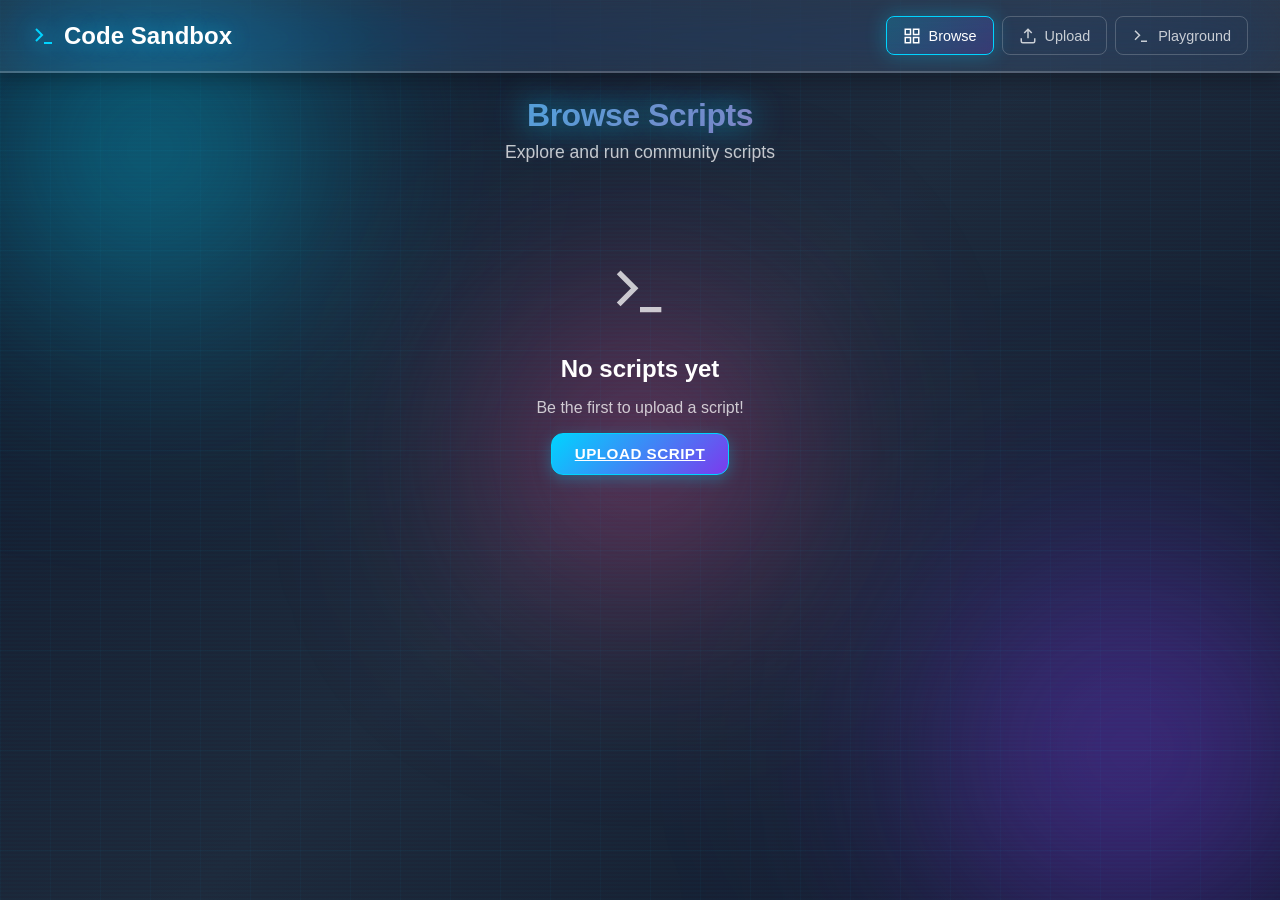
<file: index.html>
<!DOCTYPE html>
<html lang="en">
<head>
    <meta charset="UTF-8">
    <meta name="viewport" content="width=device-width, initial-scale=1.0">
    <title>Browse Scripts - Code Sandbox</title>
    <link rel="stylesheet" href="styles.css">
</head>
<body>
    <!-- Animated Background -->
    <div class="animated-background">
        <div class="gradient-orb orb-1"></div>
        <div class="gradient-orb orb-2"></div>
        <div class="gradient-orb orb-3"></div>
    </div>

    <!-- Header -->
    <header class="glass-header">
        <div class="header-content">
            <h1 class="logo">
                <svg width="24" height="24" viewBox="0 0 24 24" fill="none" stroke="currentColor" stroke-width="2">
                    <path d="M4 17l6-6-6-6M12 19h8"/>
                </svg>
                Code Sandbox
            </h1>
            <nav class="header-nav">
                <a href="index.html" class="nav-btn active">
                    <svg width="18" height="18" viewBox="0 0 24 24" fill="none" stroke="currentColor" stroke-width="2">
                        <rect x="3" y="3" width="7" height="7"/>
                        <rect x="14" y="3" width="7" height="7"/>
                        <rect x="14" y="14" width="7" height="7"/>
                        <rect x="3" y="14" width="7" height="7"/>
                    </svg>
                    Browse
                </a>
                <a href="upload.html" class="nav-btn">
                    <svg width="18" height="18" viewBox="0 0 24 24" fill="none" stroke="currentColor" stroke-width="2">
                        <path d="M21 15v4a2 2 0 0 1-2 2H5a2 2 0 0 1-2-2v-4M17 8l-5-5-5 5M12 3v12"/>
                    </svg>
                    Upload
                </a>
                <a href="playground.html" class="nav-btn">
                    <svg width="18" height="18" viewBox="0 0 24 24" fill="none" stroke="currentColor" stroke-width="2">
                        <path d="M4 17l6-6-6-6M12 19h8"/>
                    </svg>
                    Playground
                </a>
            </nav>
        </div>
    </header>

    <!-- Main Container -->
    <main class="container">
        <div class="page-header">
            <h2>Browse Scripts</h2>
            <p class="page-subtitle">Explore and run community scripts</p>
        </div>
        <div id="scriptsGrid" class="scripts-grid">
            <!-- Scripts will be dynamically loaded here -->
        </div>
    </main>

    <script src="browse.js"></script>
</body>
</html>
</file>
<file: styles.css>
* {
    margin: 0;
    padding: 0;
    box-sizing: border-box;
}

:root {
    --glass-bg: rgba(255, 255, 255, 0.08);
    --glass-bg-hover: rgba(255, 255, 255, 0.12);
    --glass-border: rgba(255, 255, 255, 0.2);
    --primary-color: #00d4ff;
    --primary-glow: #7c3aed;
    --secondary-color: #ec4899;
    --accent-color: #fbbf24;
    --text-primary: #ffffff;
    --text-secondary: rgba(255, 255, 255, 0.75);
    --success-color: #10b981;
    --error-color: #ef4444;
    --shadow: 0 8px 32px 0 rgba(0, 0, 0, 0.4);
    --glow: 0 0 20px rgba(0, 212, 255, 0.3);
}

body {
    font-family: 'Inter', -apple-system, BlinkMacSystemFont, 'Segoe UI', Roboto, sans-serif;
    background: linear-gradient(135deg, #0f172a 0%, #1e293b 50%, #0f172a 100%);
    color: var(--text-primary);
    min-height: 100vh;
    display: flex;
    flex-direction: column;
    position: relative;
}

body::after {
    content: '';
    position: fixed;
    top: 0;
    left: 0;
    right: 0;
    bottom: 0;
    background-image:
        linear-gradient(rgba(0, 212, 255, 0.03) 1px, transparent 1px),
        linear-gradient(90deg, rgba(0, 212, 255, 0.03) 1px, transparent 1px);
    background-size: 50px 50px;
    pointer-events: none;
    z-index: 1;
}

/* Animated scan lines */
body::before {
    content: '';
    position: fixed;
    top: 0;
    left: 0;
    right: 0;
    bottom: 0;
    background: linear-gradient(
        to bottom,
        transparent 50%,
        rgba(0, 212, 255, 0.02) 51%
    );
    background-size: 100% 4px;
    animation: scanlines 8s linear infinite;
    pointer-events: none;
    z-index: 2;
}

@keyframes scanlines {
    0% {
        background-position: 0 0;
    }
    100% {
        background-position: 0 100%;
    }
}

/* Animated Background */
.animated-background {
    position: fixed;
    top: 0;
    left: 0;
    width: 100%;
    height: 100%;
    z-index: -1;
    overflow: hidden;
}

.gradient-orb {
    position: absolute;
    border-radius: 50%;
    filter: blur(100px);
    opacity: 0.6;
    animation: float 25s ease-in-out infinite;
    mix-blend-mode: screen;
}

.orb-1 {
    width: 500px;
    height: 500px;
    background: radial-gradient(circle, var(--primary-color) 0%, transparent 70%);
    top: -100px;
    left: -100px;
    animation-delay: 0s;
}

.orb-2 {
    width: 600px;
    height: 600px;
    background: radial-gradient(circle, var(--primary-glow) 0%, transparent 70%);
    bottom: -150px;
    right: -150px;
    animation-delay: -8s;
}

.orb-3 {
    width: 400px;
    height: 400px;
    background: radial-gradient(circle, var(--secondary-color) 0%, transparent 70%);
    top: 50%;
    left: 50%;
    transform: translate(-50%, -50%);
    animation-delay: -16s;
}

@keyframes float {
    0%, 100% {
        transform: translate(0, 0) scale(1) rotate(0deg);
    }
    25% {
        transform: translate(50px, -60px) scale(1.1) rotate(90deg);
    }
    50% {
        transform: translate(-30px, 40px) scale(0.9) rotate(180deg);
    }
    75% {
        transform: translate(40px, 30px) scale(1.05) rotate(270deg);
    }
}

/* Glass Effect Base */
.glass-panel {
    background: var(--glass-bg);
    backdrop-filter: blur(30px) saturate(180%);
    -webkit-backdrop-filter: blur(30px) saturate(180%);
    border: 1.5px solid var(--glass-border);
    border-radius: 20px;
    box-shadow: var(--shadow), inset 0 1px 1px rgba(255, 255, 255, 0.1);
    position: relative;
    overflow: hidden;
    transition: all 0.4s cubic-bezier(0.4, 0, 0.2, 1);
}

.glass-panel::before {
    content: '';
    position: absolute;
    top: 0;
    left: -100%;
    width: 100%;
    height: 100%;
    background: linear-gradient(90deg, transparent, rgba(255, 255, 255, 0.1), transparent);
    transition: left 0.5s;
}

.glass-panel:hover::before {
    left: 100%;
}

.glass-panel:hover {
    border-color: rgba(0, 212, 255, 0.4);
    box-shadow: var(--shadow), var(--glow), inset 0 1px 1px rgba(255, 255, 255, 0.15);
    transform: translateY(-2px);
}

/* Header */
.glass-header {
    background: rgba(255, 255, 255, 0.08);
    backdrop-filter: blur(30px) saturate(180%);
    -webkit-backdrop-filter: blur(30px) saturate(180%);
    border-bottom: 2px solid var(--glass-border);
    padding: 1rem 2rem;
    z-index: 100;
    position: relative;
    box-shadow: 0 4px 20px rgba(0, 0, 0, 0.3);
}

.header-content {
    display: flex;
    justify-content: space-between;
    align-items: center;
}

.logo {
    font-size: 1.5rem;
    font-weight: 600;
    display: flex;
    align-items: center;
    gap: 0.5rem;
    text-shadow: 0 0 20px rgba(0, 212, 255, 0.4);
}

.logo svg {
    color: var(--primary-color);
    filter: drop-shadow(0 0 10px var(--primary-color));
    animation: pulse 3s ease-in-out infinite;
}

@keyframes pulse {
    0%, 100% {
        filter: drop-shadow(0 0 10px var(--primary-color));
        transform: scale(1);
    }
    50% {
        filter: drop-shadow(0 0 20px var(--primary-color));
        transform: scale(1.05);
    }
}

.header-controls {
    display: flex;
    gap: 0.5rem;
}

/* Buttons */
.glass-btn {
    background: var(--glass-bg);
    backdrop-filter: blur(15px);
    -webkit-backdrop-filter: blur(15px);
    border: 1.5px solid var(--glass-border);
    border-radius: 12px;
    padding: 0.7rem 1.4rem;
    color: var(--text-primary);
    font-size: 0.95rem;
    font-weight: 600;
    cursor: pointer;
    transition: all 0.3s cubic-bezier(0.4, 0, 0.2, 1);
    display: flex;
    align-items: center;
    gap: 0.6rem;
    position: relative;
    overflow: hidden;
    text-transform: uppercase;
    letter-spacing: 0.5px;
}

.glass-btn::before {
    content: '';
    position: absolute;
    top: 50%;
    left: 50%;
    width: 0;
    height: 0;
    border-radius: 50%;
    background: rgba(255, 255, 255, 0.2);
    transform: translate(-50%, -50%);
    transition: width 0.6s, height 0.6s;
}

.glass-btn:hover::before {
    width: 300px;
    height: 300px;
}

.glass-btn:hover {
    background: var(--glass-bg-hover);
    transform: translateY(-3px);
    box-shadow: 0 6px 25px rgba(0, 212, 255, 0.3);
    border-color: var(--primary-color);
}

.glass-btn:active {
    transform: translateY(-1px);
}

.glass-btn.primary {
    background: linear-gradient(135deg, var(--primary-color), var(--primary-glow));
    border: 1.5px solid var(--primary-color);
    box-shadow: 0 4px 15px rgba(0, 212, 255, 0.3);
}

.glass-btn.primary:hover {
    background: linear-gradient(135deg, var(--primary-glow), var(--primary-color));
    box-shadow: 0 8px 30px rgba(0, 212, 255, 0.5), 0 0 40px rgba(124, 58, 237, 0.3);
    transform: translateY(-4px) scale(1.02);
}

.small-btn {
    background: transparent;
    border: none;
    color: var(--text-secondary);
    cursor: pointer;
    padding: 0.3rem;
    border-radius: 6px;
    transition: all 0.2s ease;
    display: flex;
    align-items: center;
    justify-content: center;
}

.small-btn:hover {
    background: rgba(255, 255, 255, 0.1);
    color: var(--text-primary);
}

/* Container */
.container {
    flex: 1;
    padding: 1.5rem 2rem;
    display: flex;
    flex-direction: column;
    gap: 1rem;
    overflow-y: auto;
    overflow-x: hidden;
    position: relative;
    z-index: 10;
}

/* Control Panel */
.control-panel {
    padding: 1rem 1.5rem;
    display: flex;
    justify-content: space-between;
    align-items: center;
    flex-wrap: wrap;
    gap: 1rem;
}

.language-tabs {
    display: flex;
    gap: 0.5rem;
}

.tab-btn {
    background: transparent;
    border: 1px solid var(--glass-border);
    border-radius: 8px;
    padding: 0.5rem 1rem;
    color: var(--text-secondary);
    font-size: 0.9rem;
    font-weight: 500;
    cursor: pointer;
    transition: all 0.3s ease;
    position: relative;
    overflow: hidden;
}

.tab-btn::before {
    content: '';
    position: absolute;
    top: 0;
    left: -100%;
    width: 100%;
    height: 100%;
    background: linear-gradient(90deg, transparent, rgba(0, 212, 255, 0.2), transparent);
    transition: left 0.5s;
}

.tab-btn:hover::before {
    left: 100%;
}

.tab-btn:hover {
    background: rgba(255, 255, 255, 0.1);
    color: var(--text-primary);
    border-color: var(--primary-color);
    box-shadow: 0 0 15px rgba(0, 212, 255, 0.3);
}

.tab-btn.active {
    background: linear-gradient(135deg, rgba(0, 212, 255, 0.2), rgba(124, 58, 237, 0.2));
    color: var(--text-primary);
    border-color: var(--primary-color);
    box-shadow: 0 0 20px rgba(0, 212, 255, 0.4), inset 0 0 10px rgba(0, 212, 255, 0.1);
}

.control-buttons {
    display: flex;
    gap: 0.5rem;
}

/* Workspace */
.workspace {
    flex: 1;
    display: flex;
    gap: 1rem;
    overflow: hidden;
}

.editor-panel,
.output-panel {
    flex: 1;
    display: flex;
    flex-direction: column;
    overflow: hidden;
}

.panel-header {
    padding: 1rem 1.5rem;
    border-bottom: 1px solid var(--glass-border);
    display: flex;
    justify-content: space-between;
    align-items: center;
}

.panel-title {
    font-weight: 600;
    font-size: 0.95rem;
}

.info-badge {
    background: linear-gradient(135deg, rgba(0, 212, 255, 0.2), rgba(124, 58, 237, 0.2));
    padding: 0.3rem 0.8rem;
    border-radius: 20px;
    font-size: 0.8rem;
    color: var(--text-primary);
    border: 1px solid rgba(0, 212, 255, 0.3);
    box-shadow: 0 0 10px rgba(0, 212, 255, 0.2);
    font-weight: 500;
}

.editor-info {
    display: flex;
    align-items: center;
    gap: 0.5rem;
}

/* Editor */
#editor {
    flex: 1;
    overflow: auto;
}

.CodeMirror {
    height: 100% !important;
    background: transparent !important;
    color: var(--text-primary);
    font-family: 'Fira Code', 'Consolas', 'Monaco', monospace;
}

.CodeMirror-gutters {
    background: rgba(0, 0, 0, 0.2) !important;
    border-right: 1px solid var(--glass-border) !important;
}

.CodeMirror-cursor {
    border-left: 2px solid var(--primary-color) !important;
}

.CodeMirror-selected {
    background: rgba(99, 102, 241, 0.3) !important;
}

/* Output */
.output-content {
    flex: 1;
    padding: 1.5rem;
    overflow: auto;
    font-family: 'Fira Code', 'Consolas', 'Monaco', monospace;
    font-size: 0.9rem;
    line-height: 1.6;
}

.output-line {
    margin-bottom: 0.5rem;
    padding: 0.5rem;
    border-radius: 6px;
    background: rgba(0, 0, 0, 0.2);
}

.output-line.error {
    color: var(--error-color);
    background: rgba(239, 68, 68, 0.1);
    border-left: 3px solid var(--error-color);
}

.output-line.success {
    color: var(--success-color);
}

.output-line.log {
    color: var(--text-primary);
}

/* Resizer */
.resizer {
    width: 4px;
    background: var(--glass-border);
    cursor: col-resize;
    position: relative;
    transition: background 0.2s ease;
}

.resizer:hover {
    background: var(--primary-color);
}

.resizer::before {
    content: '';
    position: absolute;
    top: 0;
    left: -4px;
    right: -4px;
    bottom: 0;
}

/* Modal */
.modal {
    display: none;
    position: fixed;
    top: 0;
    left: 0;
    width: 100%;
    height: 100%;
    background: rgba(0, 0, 0, 0.7);
    backdrop-filter: blur(10px);
    -webkit-backdrop-filter: blur(10px);
    z-index: 1000;
    justify-content: center;
    align-items: center;
    animation: fadeIn 0.3s ease;
}

.modal.active {
    display: flex;
}

.modal-content {
    width: 90%;
    max-width: 500px;
    max-height: 80vh;
    overflow: auto;
    animation: slideUp 0.3s ease;
    position: relative;
}

.modal-content::after {
    content: '';
    position: absolute;
    inset: -2px;
    border-radius: 22px;
    background: linear-gradient(45deg, var(--primary-color), var(--primary-glow), var(--secondary-color));
    background-size: 200% 200%;
    animation: gradientFlow 3s ease infinite;
    z-index: -1;
    opacity: 0.6;
}

@keyframes gradientFlow {
    0% { background-position: 0% 50%; }
    50% { background-position: 100% 50%; }
    100% { background-position: 0% 50%; }
}

.modal-header {
    padding: 1.5rem;
    border-bottom: 1px solid var(--glass-border);
    display: flex;
    justify-content: space-between;
    align-items: center;
}

.modal-header h2 {
    font-size: 1.5rem;
}

.close-btn {
    background: transparent;
    border: none;
    color: var(--text-secondary);
    cursor: pointer;
    padding: 0.5rem;
    border-radius: 6px;
    transition: all 0.2s ease;
    display: flex;
    align-items: center;
}

.close-btn:hover {
    background: rgba(255, 255, 255, 0.1);
    color: var(--text-primary);
}

.modal-body {
    padding: 1.5rem;
}

.settings-group {
    margin-bottom: 1.5rem;
}

.settings-label {
    display: flex;
    justify-content: space-between;
    align-items: center;
    gap: 1rem;
    font-size: 0.95rem;
}

.settings-label span {
    color: var(--text-primary);
}

.glass-select {
    background: rgba(255, 255, 255, 0.1);
    border: 1px solid var(--glass-border);
    border-radius: 8px;
    padding: 0.5rem 1rem;
    color: var(--text-primary);
    font-size: 0.9rem;
    cursor: pointer;
    min-width: 150px;
}

.glass-select option {
    background: #1f2937;
    color: var(--text-primary);
}

.checkbox-label {
    cursor: pointer;
}

.checkbox-label input[type="checkbox"] {
    width: 18px;
    height: 18px;
    cursor: pointer;
    accent-color: var(--primary-color);
}

/* Save modal specific styles */
#saveModal .settings-label {
    flex-direction: column;
    align-items: stretch;
}

#saveModal .glass-input,
#saveModal .glass-textarea {
    margin-top: 0.5rem;
}

#saveModal .settings-group:last-child {
    margin-top: 1rem;
}

/* Loading Indicator */
.loading-indicator {
    display: none;
    position: fixed;
    top: 50%;
    left: 50%;
    transform: translate(-50%, -50%);
    background: var(--glass-bg);
    backdrop-filter: blur(30px);
    -webkit-backdrop-filter: blur(30px);
    border: 2px solid var(--primary-color);
    border-radius: 20px;
    padding: 2rem 3rem;
    box-shadow:
        0 20px 60px rgba(0, 0, 0, 0.5),
        0 0 40px rgba(0, 212, 255, 0.3),
        inset 0 1px 1px rgba(255, 255, 255, 0.1);
    z-index: 2000;
    flex-direction: column;
    align-items: center;
    gap: 1rem;
}

.loading-indicator.active {
    display: flex;
    animation: fadeIn 0.3s ease;
}

.loading-indicator span {
    color: var(--text-primary);
    font-weight: 600;
    text-shadow: 0 0 10px rgba(0, 212, 255, 0.5);
}

.spinner {
    width: 50px;
    height: 50px;
    border: 4px solid rgba(255, 255, 255, 0.1);
    border-top-color: var(--primary-color);
    border-right-color: var(--secondary-color);
    border-radius: 50%;
    animation: spin 1s linear infinite;
    box-shadow: 0 0 20px rgba(0, 212, 255, 0.4);
}

@keyframes spin {
    to {
        transform: rotate(360deg);
    }
}

@keyframes fadeIn {
    from {
        opacity: 0;
    }
    to {
        opacity: 1;
    }
}

@keyframes slideUp {
    from {
        transform: translateY(20px);
        opacity: 0;
    }
    to {
        transform: translateY(0);
        opacity: 1;
    }
}

/* Scrollbar Styling */
::-webkit-scrollbar {
    width: 10px;
    height: 10px;
}

::-webkit-scrollbar-track {
    background: rgba(0, 0, 0, 0.2);
    border-radius: 10px;
}

::-webkit-scrollbar-thumb {
    background: rgba(255, 255, 255, 0.3);
    border-radius: 10px;
}

::-webkit-scrollbar-thumb:hover {
    background: rgba(255, 255, 255, 0.4);
}

/* Navigation */
.header-nav {
    display: flex;
    gap: 0.5rem;
}

.nav-btn {
    background: transparent;
    border: 1px solid var(--glass-border);
    border-radius: 8px;
    padding: 0.6rem 1rem;
    color: var(--text-secondary);
    font-size: 0.9rem;
    font-weight: 500;
    cursor: pointer;
    transition: all 0.3s ease;
    display: flex;
    align-items: center;
    gap: 0.5rem;
    text-decoration: none;
    position: relative;
    overflow: hidden;
}

.nav-btn::before {
    content: '';
    position: absolute;
    top: 0;
    left: -100%;
    width: 100%;
    height: 100%;
    background: linear-gradient(90deg, transparent, rgba(0, 212, 255, 0.2), transparent);
    transition: left 0.5s;
}

.nav-btn:hover::before {
    left: 100%;
}

.nav-btn:hover {
    background: rgba(255, 255, 255, 0.1);
    color: var(--text-primary);
    border-color: var(--primary-color);
    box-shadow: 0 0 15px rgba(0, 212, 255, 0.2);
}

.nav-btn.active {
    background: linear-gradient(135deg, rgba(0, 212, 255, 0.2), rgba(124, 58, 237, 0.2));
    color: var(--text-primary);
    border-color: var(--primary-color);
    box-shadow: 0 0 20px rgba(0, 212, 255, 0.3);
}

.nav-btn svg {
    transition: transform 0.3s ease;
}

.nav-btn:hover svg {
    transform: scale(1.1);
}

/* Playground container */
.playground-container {
    display: flex;
    flex-direction: column;
    gap: 1rem;
}

/* Fullscreen editor */
.editor-panel.fullscreen {
    position: fixed;
    top: 0;
    left: 0;
    right: 0;
    bottom: 0;
    z-index: 9999;
    margin: 0;
    border-radius: 0;
    display: flex;
    flex-direction: column;
    animation: expandFullscreen 0.3s ease;
}

.editor-panel.fullscreen #editor {
    flex: 1;
}

.editor-panel.fullscreen .CodeMirror {
    height: 100% !important;
}

@keyframes expandFullscreen {
    from {
        opacity: 0.8;
        transform: scale(0.95);
    }
    to {
        opacity: 1;
        transform: scale(1);
    }
}

/* Pages */
.page {
    display: none;
    flex-direction: column;
    gap: 1.5rem;
    height: 100%;
    overflow: auto;
}

.page.active {
    display: flex;
}

.page-header {
    text-align: center;
    margin-bottom: 1rem;
}

.page-header h2 {
    font-size: 2rem;
    margin-bottom: 0.5rem;
    background: linear-gradient(135deg, var(--primary-color), var(--secondary-color));
    -webkit-background-clip: text;
    -webkit-text-fill-color: transparent;
    background-clip: text;
    text-shadow: 0 0 30px rgba(0, 212, 255, 0.5);
    filter: drop-shadow(0 0 20px rgba(0, 212, 255, 0.3));
    font-weight: 700;
    letter-spacing: -0.5px;
}

.page-subtitle {
    color: var(--text-secondary);
    font-size: 1.1rem;
    text-shadow: 0 0 10px rgba(255, 255, 255, 0.1);
}

/* Browse Page */
.scripts-grid {
    display: grid;
    grid-template-columns: repeat(auto-fill, minmax(320px, 1fr));
    gap: 1.5rem;
    padding-bottom: 2rem;
}

.script-card {
    padding: 1.5rem;
    display: flex;
    flex-direction: column;
    gap: 0.8rem;
    transition: all 0.4s cubic-bezier(0.4, 0, 0.2, 1);
    cursor: pointer;
    position: relative;
}

.script-card::after {
    content: '';
    position: absolute;
    inset: 0;
    border-radius: 20px;
    padding: 2px;
    background: linear-gradient(135deg, var(--primary-color), var(--secondary-color), var(--primary-glow));
    -webkit-mask: linear-gradient(#fff 0 0) content-box, linear-gradient(#fff 0 0);
    -webkit-mask-composite: xor;
    mask-composite: exclude;
    opacity: 0;
    transition: opacity 0.4s;
}

.script-card:hover {
    transform: translateY(-8px) scale(1.02);
    box-shadow:
        0 20px 60px rgba(0, 212, 255, 0.3),
        0 0 40px rgba(124, 58, 237, 0.2),
        inset 0 1px 1px rgba(255, 255, 255, 0.2);
}

.script-card:hover::after {
    opacity: 1;
}

.script-card-header {
    display: flex;
    justify-content: space-between;
    align-items: start;
    gap: 1rem;
}

.script-card-header h3 {
    font-size: 1.2rem;
    margin: 0;
    flex: 1;
}

.language-badge {
    padding: 0.3rem 0.8rem;
    border-radius: 12px;
    font-size: 0.75rem;
    font-weight: 600;
    text-transform: uppercase;
}

.language-badge.javascript {
    background: linear-gradient(135deg, #f7df1e, #fbbf24);
    color: #000;
    box-shadow: 0 4px 15px rgba(247, 223, 30, 0.4);
    font-weight: 700;
}

.language-badge.html {
    background: linear-gradient(135deg, #e34c26, #f06529);
    color: #fff;
    box-shadow: 0 4px 15px rgba(227, 76, 38, 0.4);
    font-weight: 700;
}

.language-badge.python {
    background: linear-gradient(135deg, #3776ab, #00d4ff);
    color: #fff;
    box-shadow: 0 4px 15px rgba(0, 212, 255, 0.4);
    font-weight: 700;
}

.script-card-author {
    color: var(--text-secondary);
    font-size: 0.9rem;
    margin: 0;
}

.script-card-description {
    color: var(--text-primary);
    font-size: 0.95rem;
    line-height: 1.5;
    margin: 0;
    flex: 1;
}

.script-card-footer {
    display: flex;
    justify-content: space-between;
    align-items: center;
    margin-top: 0.5rem;
    padding-top: 1rem;
    border-top: 1px solid var(--glass-border);
}

.script-card-date {
    color: var(--text-secondary);
    font-size: 0.85rem;
}

.script-card-actions {
    display: flex;
    align-items: center;
    gap: 1rem;
}

.like-count {
    display: flex;
    align-items: center;
    gap: 0.3rem;
    color: var(--text-secondary);
    font-size: 0.9rem;
}

.glass-btn.small {
    padding: 0.4rem 0.8rem;
    font-size: 0.85rem;
}

.empty-state {
    text-align: center;
    padding: 4rem 2rem;
    display: flex;
    flex-direction: column;
    align-items: center;
    gap: 1rem;
    grid-column: 1 / -1;
}

.empty-state svg {
    color: var(--text-secondary);
    margin-bottom: 1rem;
}

.empty-state h3 {
    font-size: 1.5rem;
    margin: 0;
}

.empty-state p {
    color: var(--text-secondary);
    margin: 0;
}

/* Upload Page */
.upload-form-container {
    max-width: 800px;
    margin: 0 auto;
    width: 100%;
    padding: 2rem;
}

.upload-form {
    display: flex;
    flex-direction: column;
    gap: 1.5rem;
}

.form-group {
    display: flex;
    flex-direction: column;
    gap: 0.5rem;
}

.form-group label {
    font-weight: 600;
    color: var(--text-primary);
}

.glass-input,
.glass-textarea {
    background: rgba(255, 255, 255, 0.1);
    border: 1px solid var(--glass-border);
    border-radius: 8px;
    padding: 0.8rem 1rem;
    color: var(--text-primary);
    font-size: 1rem;
    font-family: inherit;
    transition: all 0.3s ease;
    position: relative;
}

.glass-input:focus,
.glass-textarea:focus {
    outline: none;
    border-color: var(--primary-color);
    background: rgba(255, 255, 255, 0.15);
    box-shadow:
        0 0 20px rgba(0, 212, 255, 0.3),
        inset 0 1px 1px rgba(255, 255, 255, 0.1);
    transform: translateY(-1px);
}

.glass-input::placeholder,
.glass-textarea::placeholder {
    color: rgba(255, 255, 255, 0.4);
}

.glass-textarea {
    resize: vertical;
    font-family: inherit;
}

#uploadEditor {
    height: 400px;
    border: 1px solid var(--glass-border);
    border-radius: 8px;
    overflow: hidden;
}

.form-actions {
    display: flex;
    gap: 1rem;
    justify-content: flex-end;
}

/* Detail Page */
.detail-container {
    display: flex;
    flex-direction: column;
    gap: 1.5rem;
    max-width: 1200px;
    margin: 0 auto;
    width: 100%;
}

.detail-header {
    padding: 2rem;
    position: relative;
}

.small-back-btn {
    margin-bottom: 1rem;
    width: fit-content;
}

.detail-header h2 {
    font-size: 2rem;
    margin: 0.5rem 0;
    background: linear-gradient(135deg, var(--primary-color), var(--secondary-color));
    -webkit-background-clip: text;
    -webkit-text-fill-color: transparent;
    background-clip: text;
    filter: drop-shadow(0 0 15px rgba(0, 212, 255, 0.3));
}

.detail-author {
    color: var(--text-secondary);
    font-size: 1.1rem;
    margin: 0.5rem 0;
    font-style: italic;
}

.detail-description {
    color: var(--text-primary);
    font-size: 1.05rem;
    line-height: 1.6;
    margin: 1rem 0;
    padding: 1rem;
    background: rgba(0, 0, 0, 0.2);
    border-radius: 12px;
    border-left: 3px solid var(--primary-color);
}

.detail-meta {
    display: flex;
    align-items: center;
    gap: 1rem;
    margin-top: 1.5rem;
    flex-wrap: wrap;
}

.date-badge {
    background: rgba(255, 255, 255, 0.15);
    padding: 0.4rem 1rem;
    border-radius: 20px;
    font-size: 0.9rem;
    color: var(--text-secondary);
}

.like-btn {
    background: rgba(255, 255, 255, 0.1);
    border: 1px solid var(--glass-border);
    border-radius: 20px;
    padding: 0.5rem 1rem;
    color: var(--text-primary);
    font-size: 0.95rem;
    cursor: pointer;
    transition: all 0.3s ease;
    display: flex;
    align-items: center;
    gap: 0.5rem;
}

.like-btn:hover {
    background: rgba(255, 255, 255, 0.15);
    transform: translateY(-2px);
}

.like-btn.liked {
    background: linear-gradient(135deg, #ff6b9d, #c471f5);
    border-color: transparent;
}

.like-btn.liked svg {
    fill: currentColor;
}

.detail-code {
    padding: 1.5rem;
}

#detailEditor {
    height: 400px;
    overflow: auto;
}

.detail-output {
    padding: 1.5rem;
    min-height: 200px;
}

/* Comments Section */
.comments-section {
    padding: 1.5rem;
}

.comments-container {
    display: flex;
    flex-direction: column;
    gap: 1.5rem;
}

.comment-form {
    display: flex;
    flex-direction: column;
    gap: 1rem;
    padding: 1.5rem;
    background: rgba(0, 0, 0, 0.2);
    border-radius: 12px;
}

.comments-list {
    display: flex;
    flex-direction: column;
    gap: 1rem;
}

.comment {
    background: linear-gradient(135deg, rgba(0, 0, 0, 0.3), rgba(0, 0, 0, 0.2));
    padding: 1.2rem;
    border-radius: 12px;
    border-left: 3px solid var(--primary-color);
    position: relative;
    transition: all 0.3s ease;
}

.comment::before {
    content: '';
    position: absolute;
    top: 0;
    left: 0;
    width: 3px;
    height: 100%;
    background: linear-gradient(180deg, var(--primary-color), var(--secondary-color));
    border-radius: 12px 0 0 12px;
}

.comment:hover {
    transform: translateX(4px);
    box-shadow: -4px 0 20px rgba(0, 212, 255, 0.2);
}

.comment-header {
    display: flex;
    justify-content: space-between;
    align-items: center;
    margin-bottom: 0.5rem;
}

.comment-header strong {
    color: var(--text-primary);
    text-shadow: 0 0 10px rgba(0, 212, 255, 0.3);
}

.comment-date {
    color: var(--text-secondary);
    font-size: 0.85rem;
}

.comment-text {
    color: var(--text-primary);
    line-height: 1.5;
    margin: 0;
}

.no-comments {
    text-align: center;
    color: var(--text-secondary);
    padding: 2rem;
}

/* Responsive Design */
@media (max-width: 768px) {
    .container {
        padding: 1rem;
    }

    .glass-header {
        padding: 1rem;
    }

    .header-content {
        flex-wrap: wrap;
    }

    .header-nav {
        width: 100%;
        justify-content: center;
        order: 3;
        margin-top: 0.5rem;
    }

    .nav-btn {
        flex: 1;
        justify-content: center;
    }

    .workspace {
        flex-direction: column;
    }

    .resizer {
        display: none;
    }

    .control-panel {
        flex-direction: column;
        align-items: stretch;
    }

    .language-tabs,
    .control-buttons {
        width: 100%;
        justify-content: center;
    }

    .scripts-grid {
        grid-template-columns: 1fr;
    }

    .upload-form-container {
        padding: 1rem;
    }

    .form-actions {
        flex-direction: column;
    }

    .form-actions button {
        width: 100%;
    }
}
</file>
